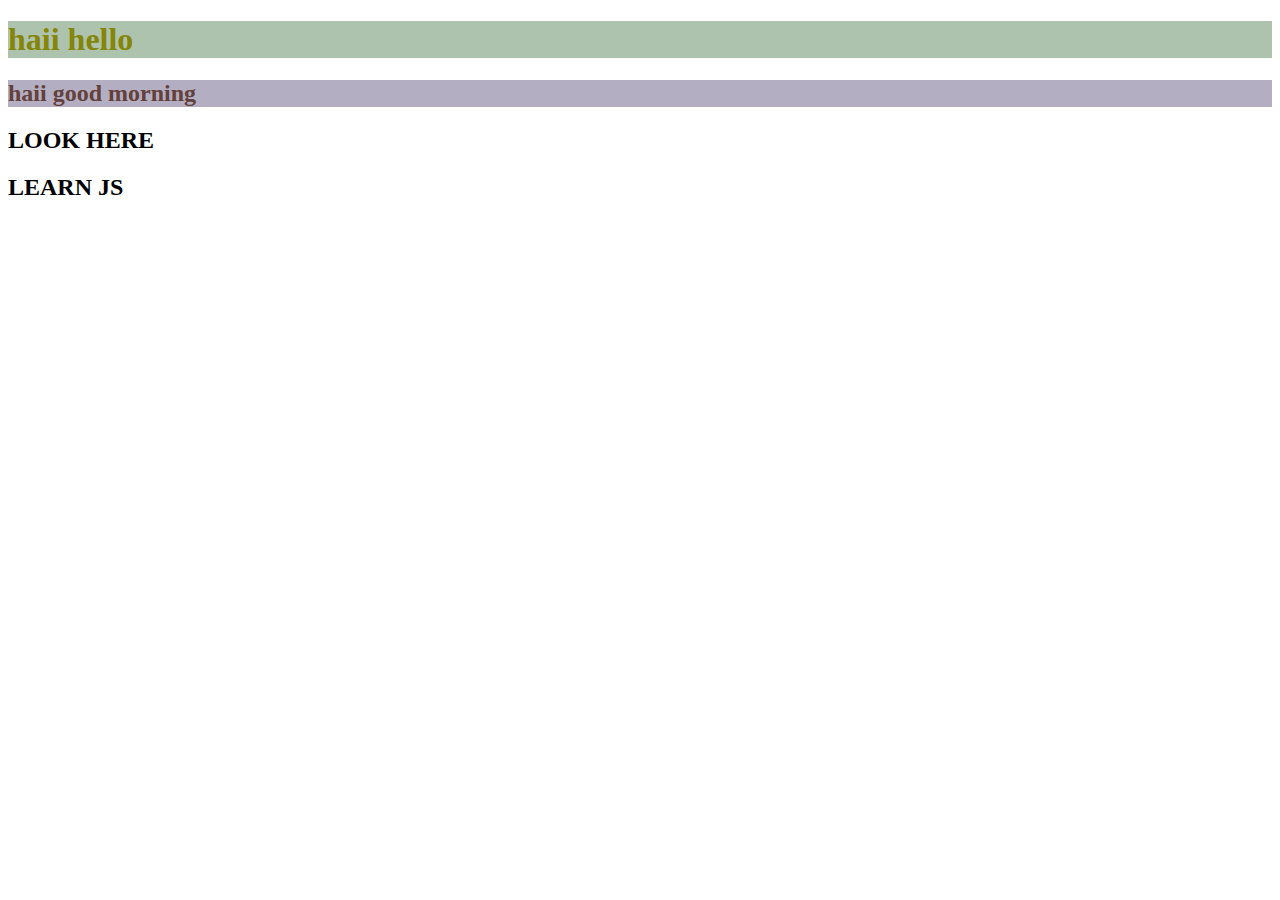
<file: array.html>
<!DOCTYPE html>
<html lang="en">
<head>
    <meta charset="UTF-8">
    <meta name="viewport" content="width=device-width, initial-scale=1.0">
    <title>Document</title>
    <link rel="stylesheet" href="array.css">
</head>
<body>
    
    <h1 class="h1-class">haii hello</h1>
    <h2 class="h2-class">haii good morning</h2>
    <h2>LOOK HERE </h2>
    <h2>LEARN JS</h2>
    

        <script src="array.js"></script>
</body>
</html>
</file>
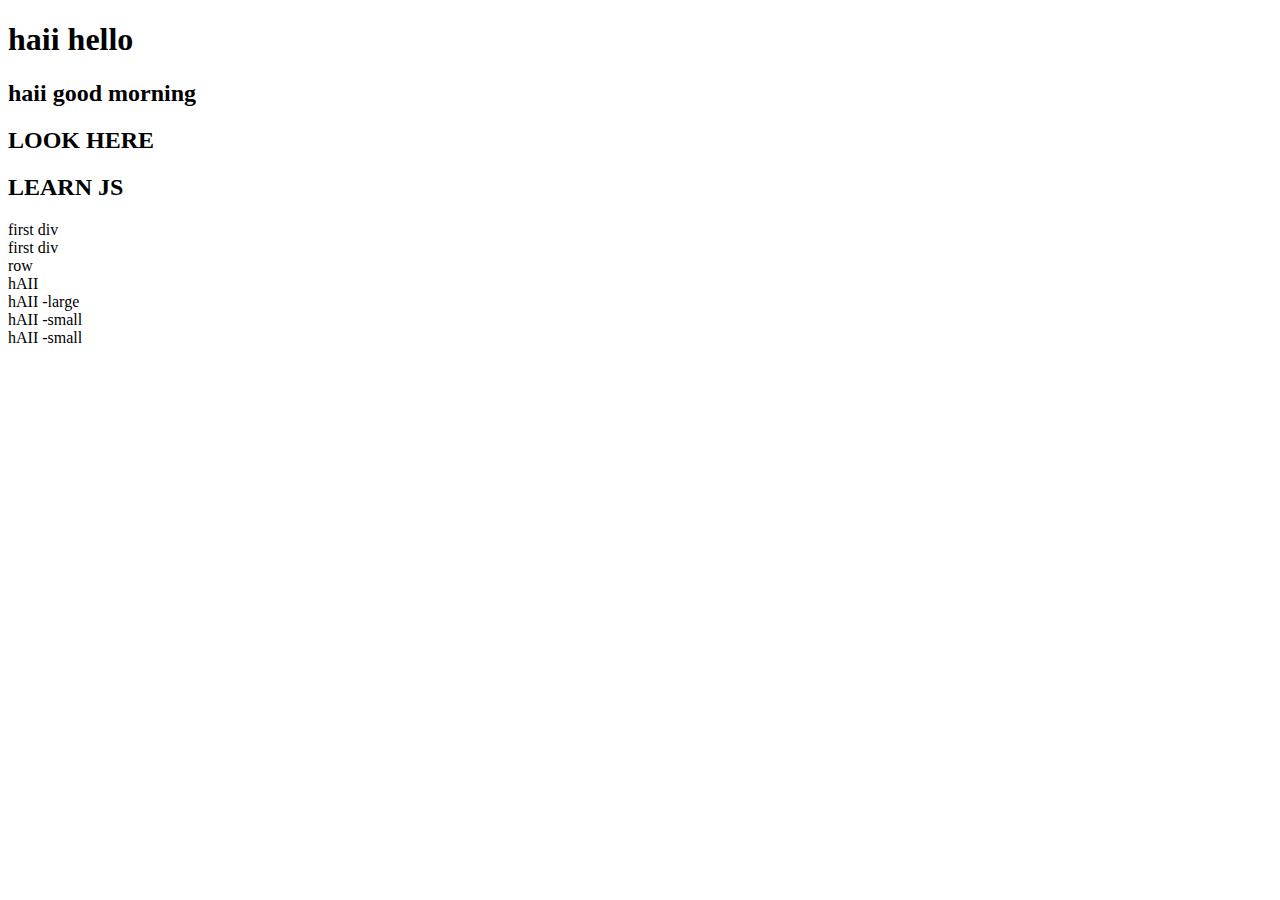
<file: Bootstrap.html>
<!DOCTYPE html>
<html lang="en">
<head>
    <meta charset="UTF-8">
    <meta name="viewport" content="width=device-width, initial-scale=1.0">
    <title>Document</title>
    <link href="https://cdn.jsdelivr.net/npm/bootstrap@5.3.8/dist/css/bootstrap.min.css" rel="stylesheet" integrity="sha384-sRIl4kxILFvY47J16cr9ZwB07vP4J8+LH7qKQnuqkuIAvNWLzeN8tE5YBujZqJLB" crossorigin="anonymous">
</head>
<body>
    <div class="container-fluid">
     <div class="container">

    <h1 class="">haii hello</h1>
    <h2 class="">haii good morning</h2>
    <h2>LOOK HERE </h2>
    <h2>LEARN JS</h2>
</div>
<div class="col-4 bg-success text-d">
    first div
</div>
<div class="col-8 bg-success">
    first div
</div>
<div class="row-2 bg-success">
    row
</div>
<div class="alert">
    hAII
</div>
<div class="col-lg bg-success">
    hAII -large
</div>
<div class="col-md-6 bg-success">
    hAII -small
</div>
<div class="col-sm-2 bg-success">
    hAII -small
</div>
     </div>
    <script src="https://cdn.jsdelivr.net/npm/bootstrap@5.3.8/dist/js/bootstrap.bundle.min.js" integrity="sha384-FKyoEForCGlyvwx9Hj09JcYn3nv7wiPVlz7YYwJrWVcXK/BmnVDxM+D2scQbITxI" crossorigin="anonymous"></script>
</body>
</html>
</file>
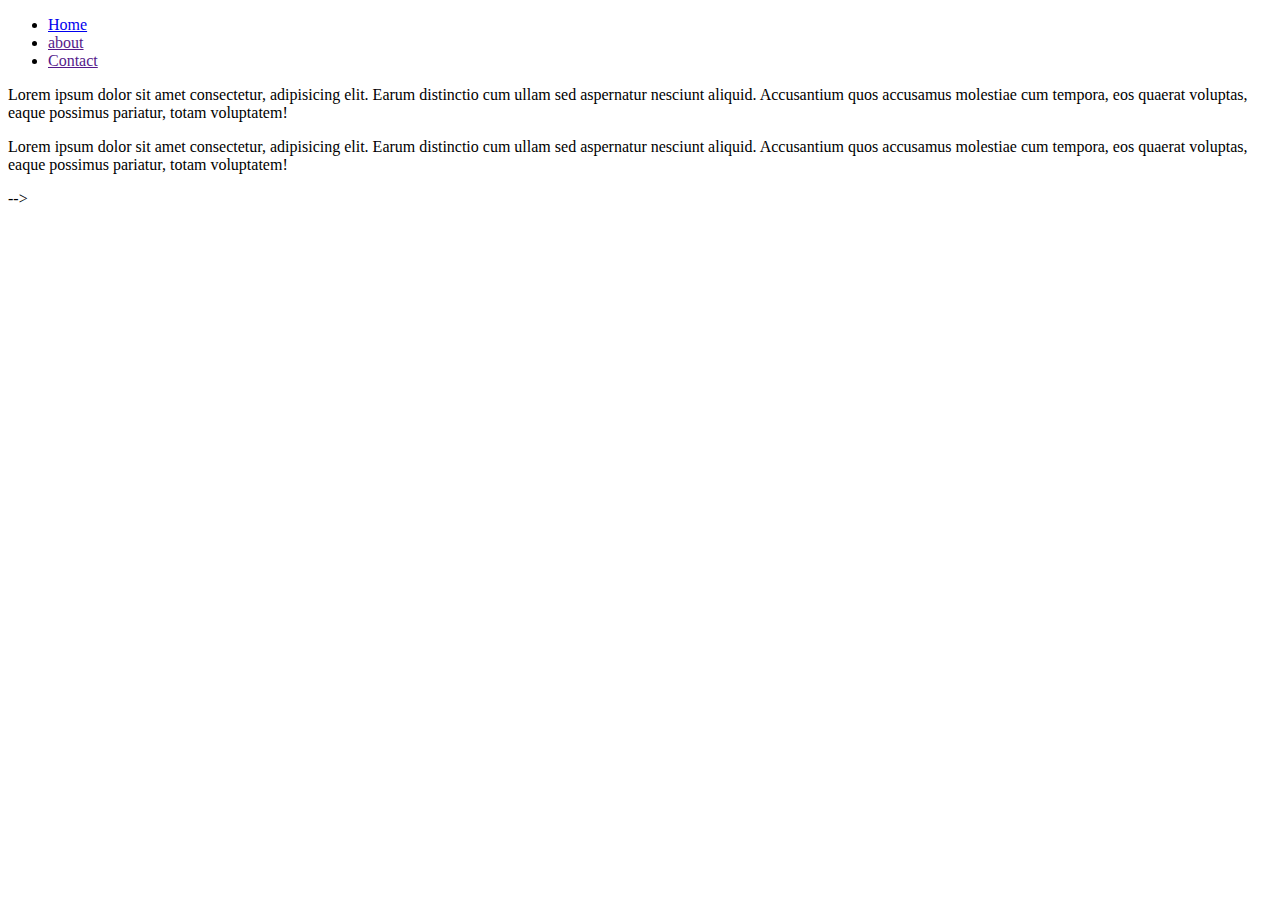
<file: bootstrap2.html>
<!DOCTYPE html>
<html lang="en">
<head>
    <meta charset="UTF-8">
    <meta name="viewport" content="width=device-width, initial-scale=1.0">
    <title>Document</title>
     <link href="https://cdn.jsdelivr.net/npm/bootstrap@5.3.8/dist/css/bootstrap.min.css" rel="stylesheet" integrity="sha384-sRIl4kxILFvY47J16cr9ZwB07vP4J8+LH7qKQnuqkuIAvNWLzeN8tE5YBujZqJLB" crossorigin="anonymous">

     <style>
.button-css{
    color: rgb(77, 42, 165) !important;
}
.change{
    background-color: black!important;
}
     </style>
</head>
<body>
    <div class="navbar navbar-expand-lg list-inline">
        <ul class="list-inline d-flex justify-content-center">
            <li class="nav-item"><a href="#" class=" nav-link">Home</a></li>
            <li  class="nav-item"><a href="" class=" nav-link">about</a></li>
            <li  class="nav-item"> <a href="" class=" nav-link">Contact</a></li>
        </ul>
        <!-- <a href="#" class=" nav-link">Home</a>
        <a href="" class=" nav-link">about</a>
        <a href="" class=" nav-link">Contact</a> -->
    </div>
  <div class=" container bg-secondary ">
<p class="p-5 m-5 text-center text-success">Lorem ipsum dolor sit amet consectetur, adipisicing elit. Earum distinctio cum ullam sed aspernatur nesciunt aliquid. Accusantium quos accusamus molestiae cum tempora,
     eos quaerat voluptas, eaque possimus pariatur, totam voluptatem!</p>
<p class="p-5 m-5 text-warning">Lorem ipsum dolor sit amet consectetur, adipisicing elit. Earum distinctio cum ullam sed aspernatur nesciunt aliquid. Accusantium quos accusamus molestiae cum tempora,
     eos quaerat voluptas, eaque possimus pariatur, totam voluptatem!</p> -->

  <!-- </div>
  <div class="d-flex flex-column justify-content-center align-items-center">
    <h1>heading</h1>
    <p>Lorem, ipsum dolor sit amet consectetur adipisicing elit. Sint hic mollitia iure sunt dicta, 
        voluptatum magnam, dignissimos nesciunt nobis soluta veniam sapiente repellat a voluptates <br>
        quibusdam voluptas, omnis debitis praesentium.</p>
  </div>
  <p class="btn btn-danger button-css change" style="background-color: rgb(184, 78, 17)">submit</p>
    
    <script src="https://cdn.jsdelivr.net/npm/bootstrap@5.3.8/dist/js/bootstrap.bundle.min.js" integrity="sha384-FKyoEForCGlyvwx9Hj09JcYn3nv7wiPVlz7YYwJrWVcXK/BmnVDxM+D2scQbITxI" crossorigin="anonymous"></script>
</body>
</html>
</file>
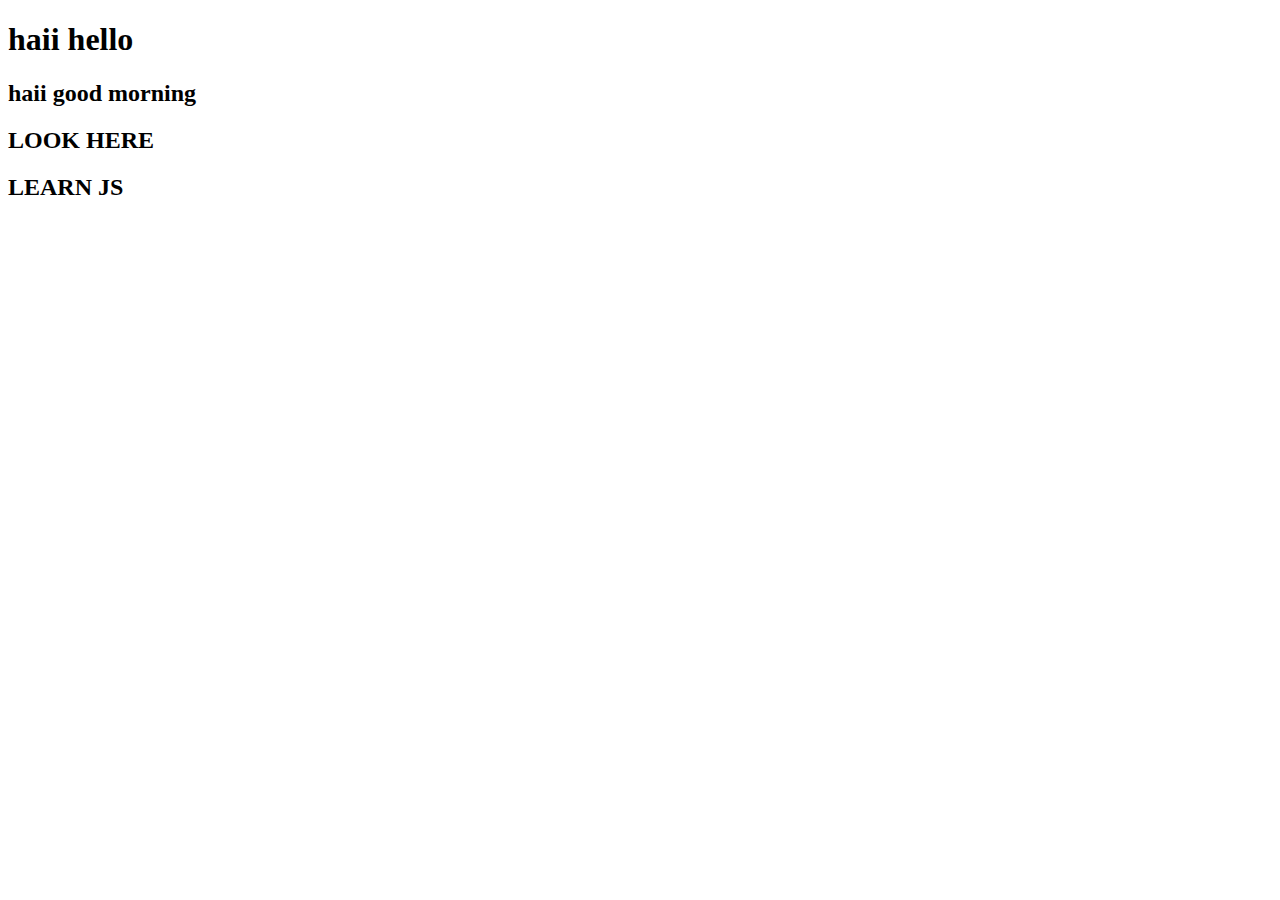
<file: dom.html>
<!DOCTYPE html>
<html lang="en">
<head>
    <meta charset="UTF-8">
    <meta name="viewport" content="width=device-width, initial-scale=1.0">
    <title>Document</title>
    <link href="https://cdn.jsdelivr.net/npm/bootstrap@5.3.8/dist/css/bootstrap.min.css" rel="stylesheet" integrity="sha384-sRIl4kxILFvY47J16cr9ZwB07vP4J8+LH7qKQnuqkuIAvNWLzeN8tE5YBujZqJLB" crossorigin="anonymous">

</head>
<body>
<!-- <div id="title">hello</div>
<div class="info">info</div>
<div class="info">info 2</div> -->
<!-- <h1>hello old heading</h1>
<button>click to change heading</button> -->
<!-- <P>para</P> -->
    <h1 class="">haii hello</h1>
    <h2 class="">haii good morning</h2>
    <h2>LOOK HERE </h2>
    <h2>LEARN JS</h2>
<!-- <form  id="formSubmit">
<input type="text" id="email">
<button type="submit">submit</button>

</form>
<h1 id="display"></h1>
<p id="token"></p> -->
<script src="https://cdn.jsdelivr.net/npm/bootstrap@5.3.8/dist/js/bootstrap.bundle.min.js" integrity="sha384-FKyoEForCGlyvwx9Hj09JcYn3nv7wiPVlz7YYwJrWVcXK/BmnVDxM+D2scQbITxI" crossorigin="anonymous"></script>
<script src="/dom.js"></script>
</body>
</html>
</file>
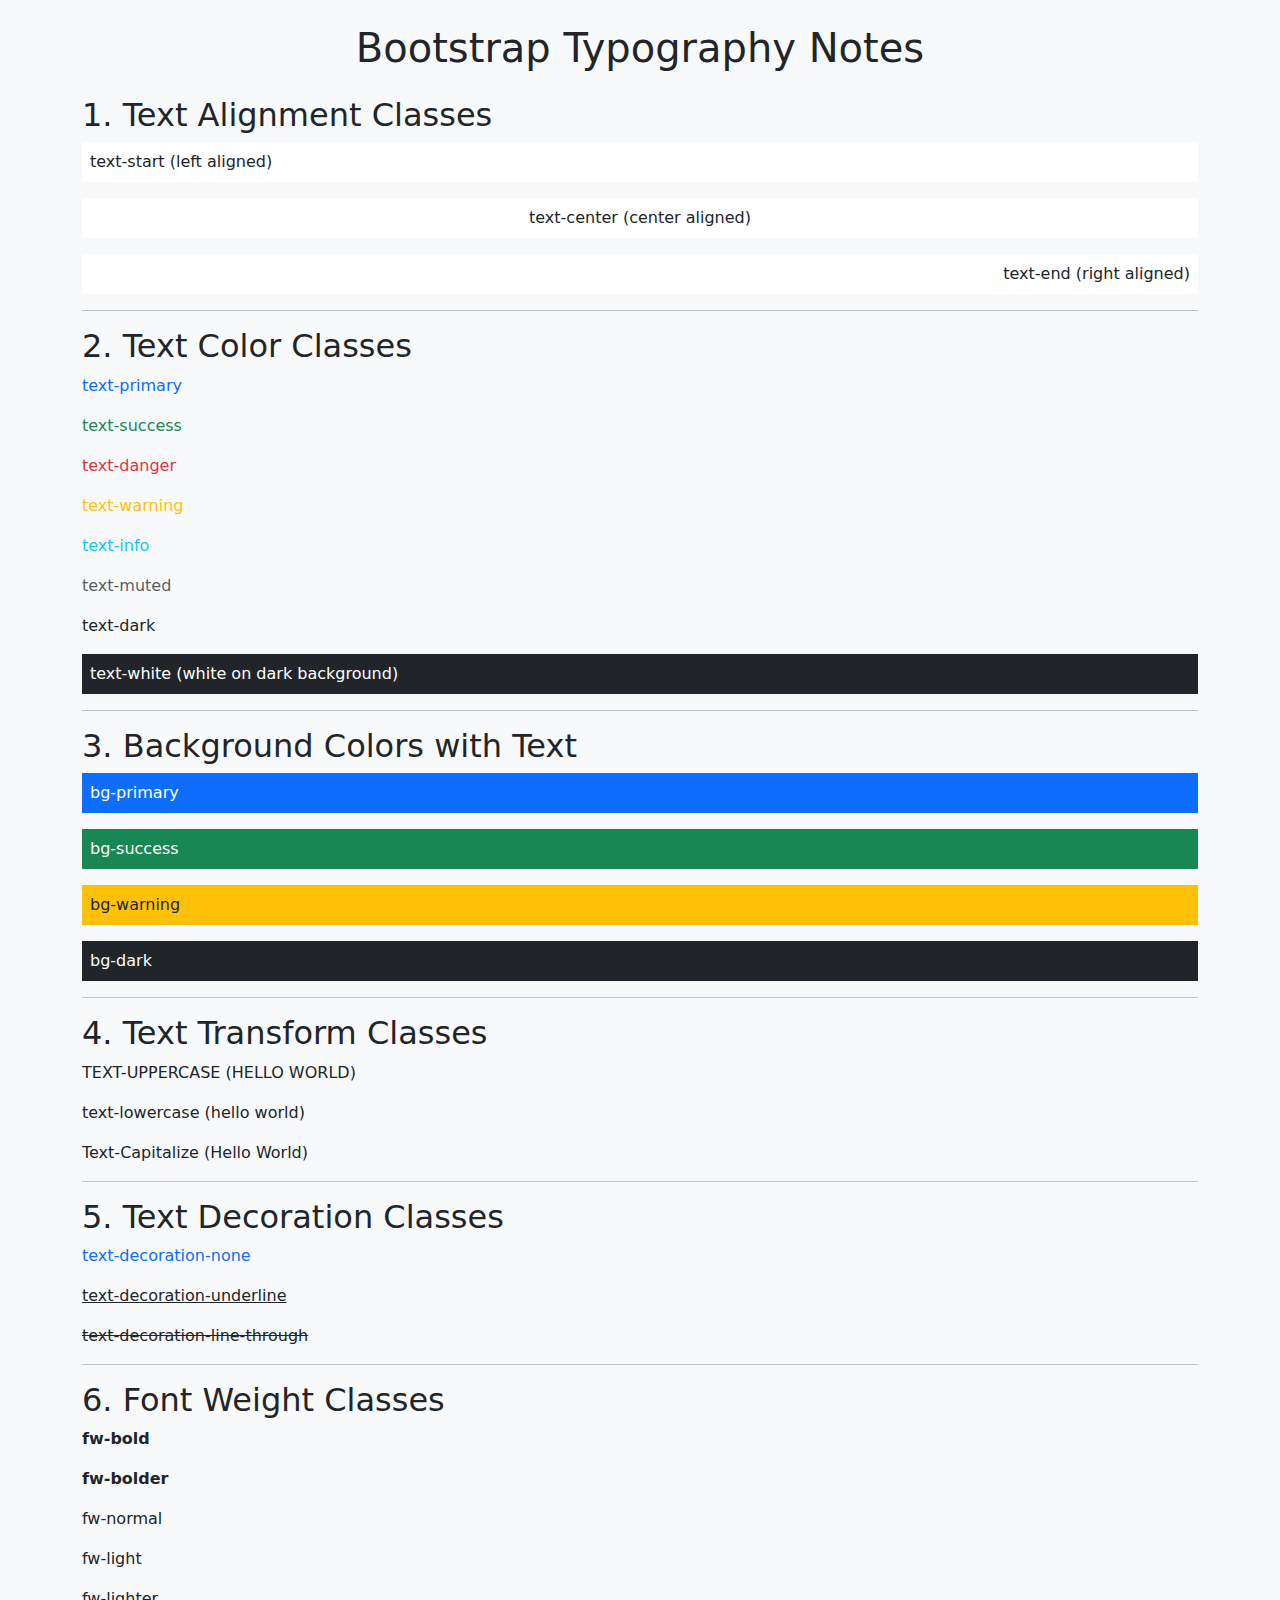
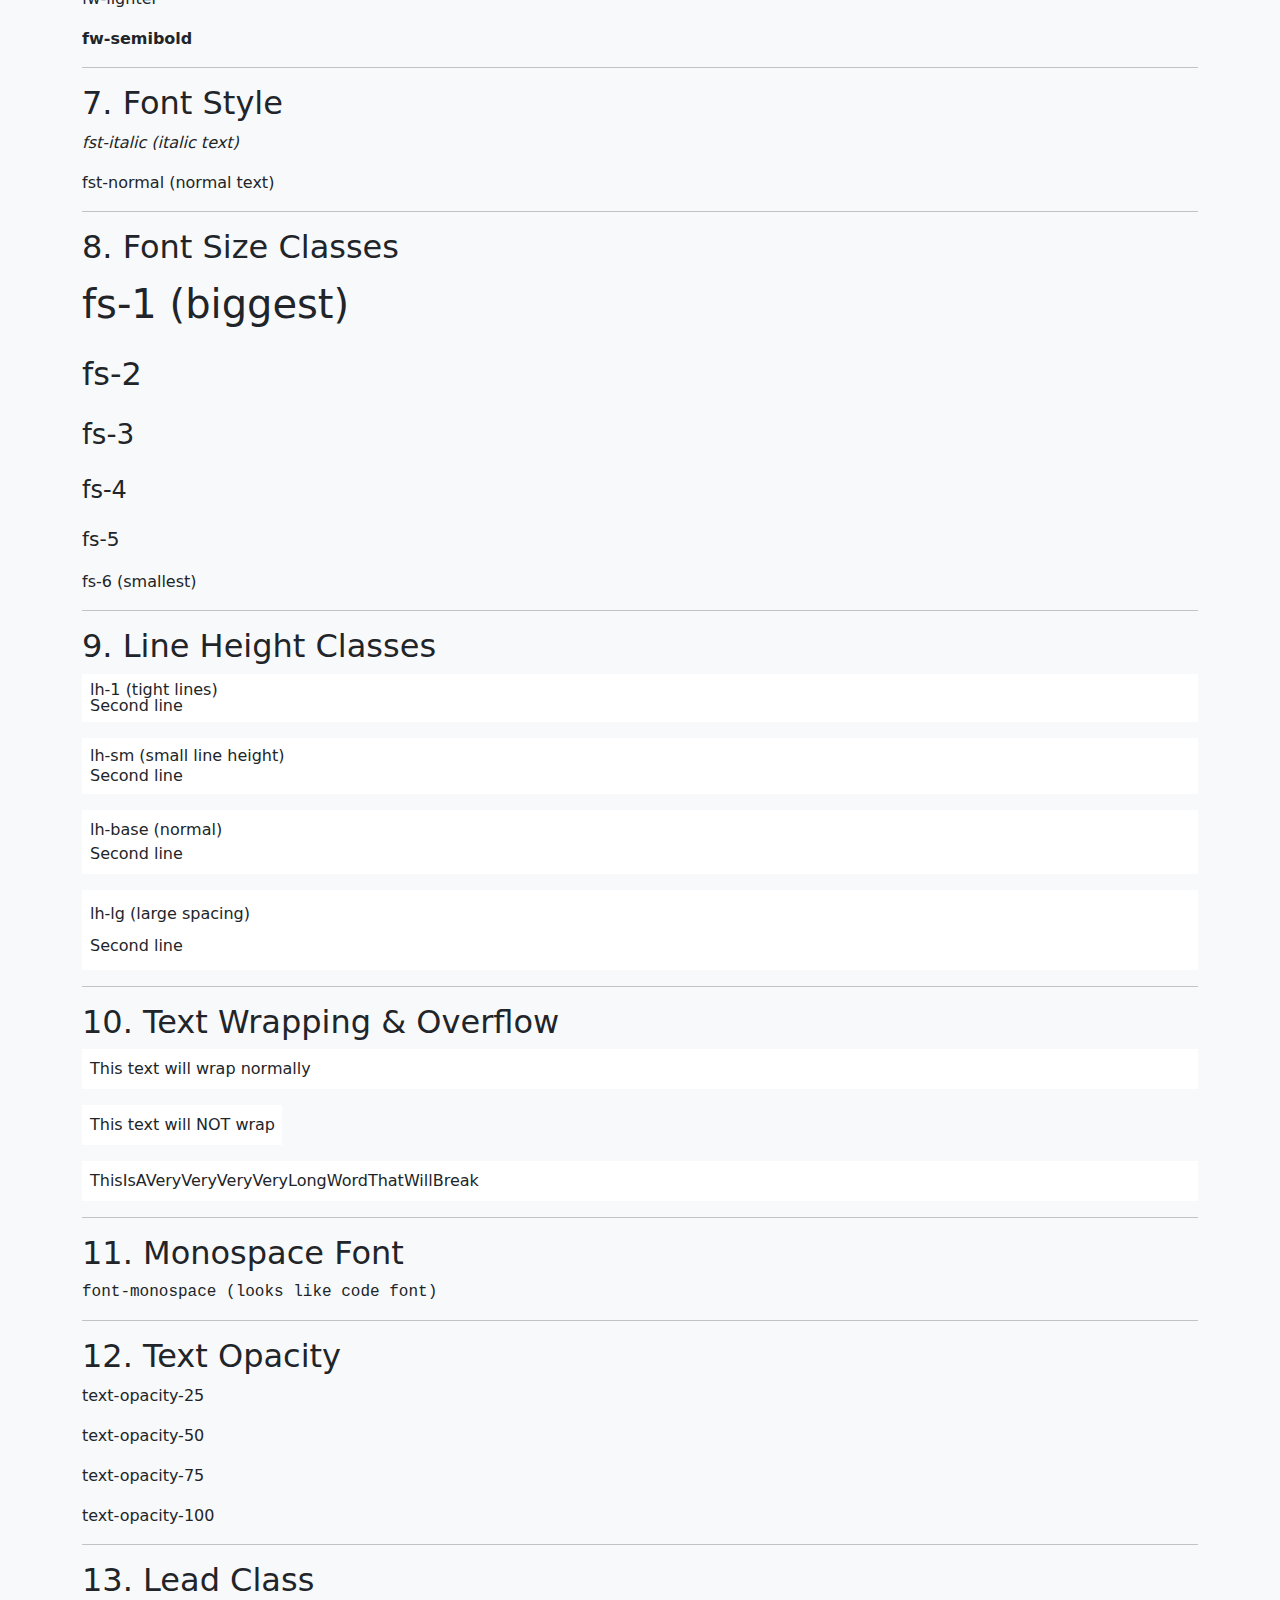
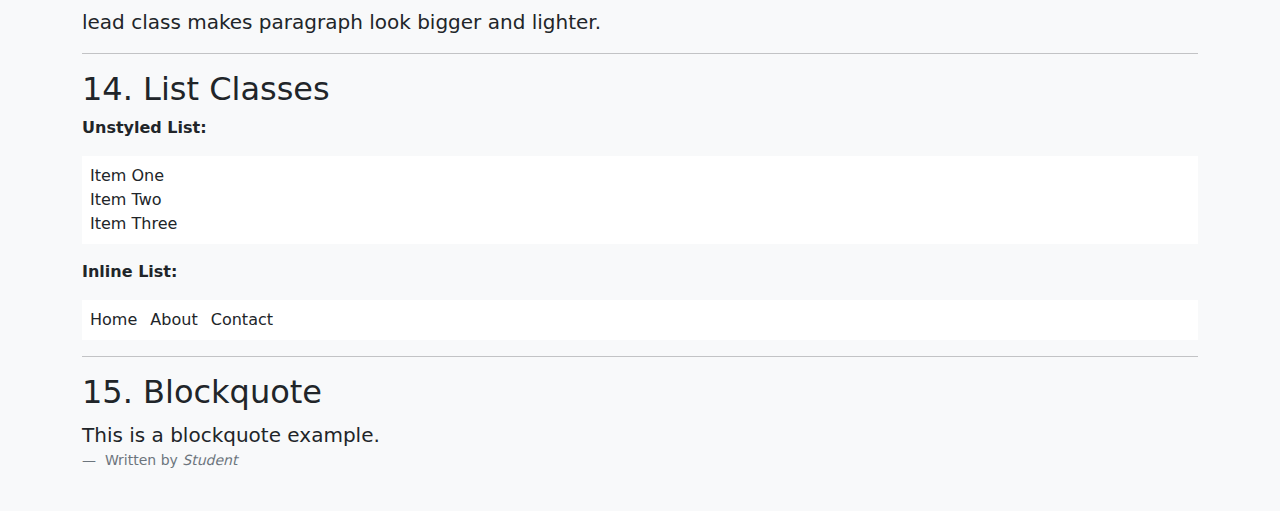
<file: testB.html>
<!DOCTYPE html>
<html lang="en">
<head>
  <meta charset="UTF-8" />
  <meta name="viewport" content="width=device-width, initial-scale=1.0" />
  <title>Bootstrap Typography Notes</title>

  <!-- Bootstrap CDN -->
  <link
    href="https://cdn.jsdelivr.net/npm/bootstrap@5.3.2/dist/css/bootstrap.min.css"
    rel="stylesheet"
  />
</head>

<body class="p-4 bg-light">

  <div class="container">

    <h1 class="text-center mb-4">Bootstrap Typography Notes</h1>

    <!-- 1. Text Alignment -->
    <h2 class="mt-4">1. Text Alignment Classes</h2>
    <p class="text-start bg-white p-2">text-start (left aligned)</p>
    <p class="text-center bg-white p-2">text-center (center aligned)</p>
    <p class="text-end bg-white p-2">text-end (right aligned)</p>

    <hr/>

    <!-- 2. Text Colors -->
    <h2>2. Text Color Classes</h2>
    <p class="text-primary">text-primary</p>
    <p class="text-success">text-success</p>
    <p class="text-danger">text-danger</p>
    <p class="text-warning">text-warning</p>
    <p class="text-info">text-info</p>
    <p class="text-muted">text-muted</p>
    <p class="text-dark">text-dark</p>
    <p class="text-white bg-dark p-2">text-white (white on dark background)</p>

    <hr/>

    <!-- Background Colors -->
    <h2>3. Background Colors with Text</h2>
    <p class="bg-primary text-white p-2">bg-primary</p>
    <p class="bg-success text-white p-2">bg-success</p>
    <p class="bg-warning p-2">bg-warning</p>
    <p class="bg-dark text-white p-2">bg-dark</p>

    <hr/>

    <!-- 4. Text Transform -->
    <h2>4. Text Transform Classes</h2>
    <p class="text-uppercase">text-uppercase (HELLO WORLD)</p>
    <p class="text-lowercase">text-lowercase (hello world)</p>
    <p class="text-capitalize">text-capitalize (Hello World)</p>

    <hr/>

    <!-- 5. Text Decoration -->
    <h2>5. Text Decoration Classes</h2>
    <p><a class="text-decoration-none" href="#">text-decoration-none</a></p>
    <p class="text-decoration-underline">text-decoration-underline</p>
    <p class="text-decoration-line-through">text-decoration-line-through</p>

    <hr/>

    <!-- 6. Font Weight -->
    <h2>6. Font Weight Classes</h2>
    <p class="fw-bold">fw-bold</p>
    <p class="fw-bolder">fw-bolder</p>
    <p class="fw-normal">fw-normal</p>
    <p class="fw-light">fw-light</p>
    <p class="fw-lighter">fw-lighter</p>
    <p class="fw-semibold">fw-semibold</p>

    <hr/>

    <!-- 7. Font Style -->
    <h2>7. Font Style</h2>
    <p class="fst-italic">fst-italic (italic text)</p>
    <p class="fst-normal">fst-normal (normal text)</p>

    <hr/>

    <!-- 8. Font Sizes -->
    <h2>8. Font Size Classes</h2>
    <p class="fs-1">fs-1 (biggest)</p>
    <p class="fs-2">fs-2</p>
    <p class="fs-3">fs-3</p>
    <p class="fs-4">fs-4</p>
    <p class="fs-5">fs-5</p>
    <p class="fs-6">fs-6 (smallest)</p>

    <hr/>

    <!-- 9. Line Height -->
    <h2>9. Line Height Classes</h2>
    <p class="lh-1 bg-white p-2">lh-1 (tight lines)<br/>Second line</p>
    <p class="lh-sm bg-white p-2">lh-sm (small line height)<br/>Second line</p>
    <p class="lh-base bg-white p-2">lh-base (normal)<br/>Second line</p>
    <p class="lh-lg bg-white p-2">lh-lg (large spacing)<br/>Second line</p>

    <hr/>

    <!-- 10. Text Wrap & Overflow -->
    <h2>10. Text Wrapping & Overflow</h2>
    <p class="text-wrap bg-white p-2">This text will wrap normally</p>
    <p class="text-nowrap bg-white p-2" style="width:200px;">This text will NOT wrap</p>
    <p class="text-break bg-white p-2">ThisIsAVeryVeryVeryVeryLongWordThatWillBreak</p>

    <hr/>

    <!-- 11. Monospace -->
    <h2>11. Monospace Font</h2>
    <p class="font-monospace">font-monospace (looks like code font)</p>

    <hr/>

    <!-- 12. Text Opacity -->
    <h2>12. Text Opacity</h2>
    <p class="text-opacity-25">text-opacity-25</p>
    <p class="text-opacity-50">text-opacity-50</p>
    <p class="text-opacity-75">text-opacity-75</p>
    <p class="text-opacity-100">text-opacity-100</p>

    <hr/>

    <!-- 13. Lead -->
    <h2>13. Lead Class</h2>
    <p class="lead">lead class makes paragraph look bigger and lighter.</p>

    <hr/>

    <!-- 14. Lists -->
    <h2>14. List Classes</h2>

    <p><strong>Unstyled List:</strong></p>
    <ul class="list-unstyled bg-white p-2">
      <li>Item One</li>
      <li>Item Two</li>
      <li>Item Three</li>
    </ul>

    <p><strong>Inline List:</strong></p>
    <ul class="list-inline bg-white p-2">
      <li class="list-inline-item">Home</li>
      <li class="list-inline-item">About</li>
      <li class="list-inline-item">Contact</li>
    </ul>

    <hr/>

    <!-- 15. Blockquote -->
    <h2>15. Blockquote</h2>
    <blockquote class="blockquote">
      <p>This is a blockquote example.</p>
    </blockquote>
    <figcaption class="blockquote-footer">
      Written by <cite>Student</cite>
    </figcaption>

  </div>

</body>
</html>
</file>
<file: array.css>
/* .h1-class{
  color: rgb(133, 133, 8);  
} */
@media (min-width:577px) {
  .h1-class{
  color: rgb(133, 133, 8);  
  background-color: rgb(174, 195, 174);
}  
.h2-class{
    color: rgb(99, 65, 58);  
  background-color: rgb(180, 174, 195);  
}


}




@media (max-width:576px) {
  .h1-class{
  color: rgb(133, 8, 18);  
  background-color: rgb(32, 127, 126);
}  
}
</file>
